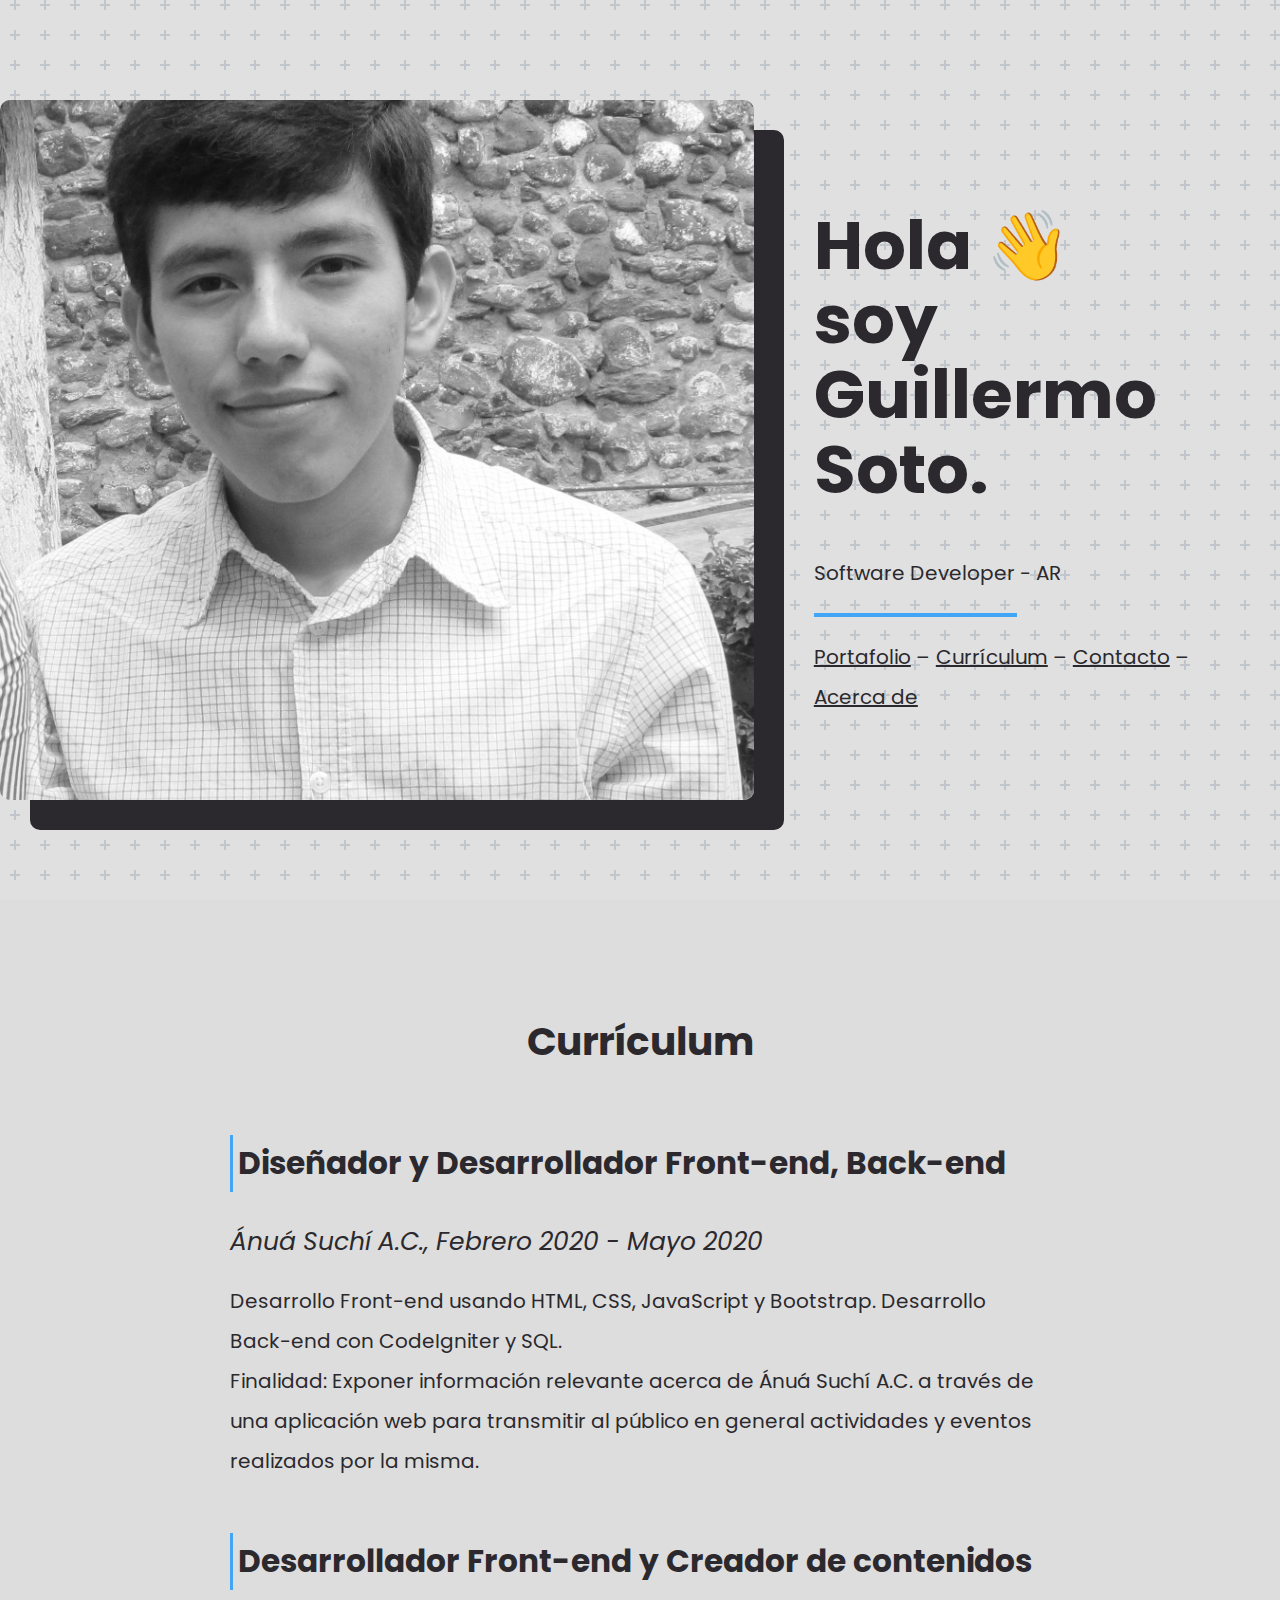
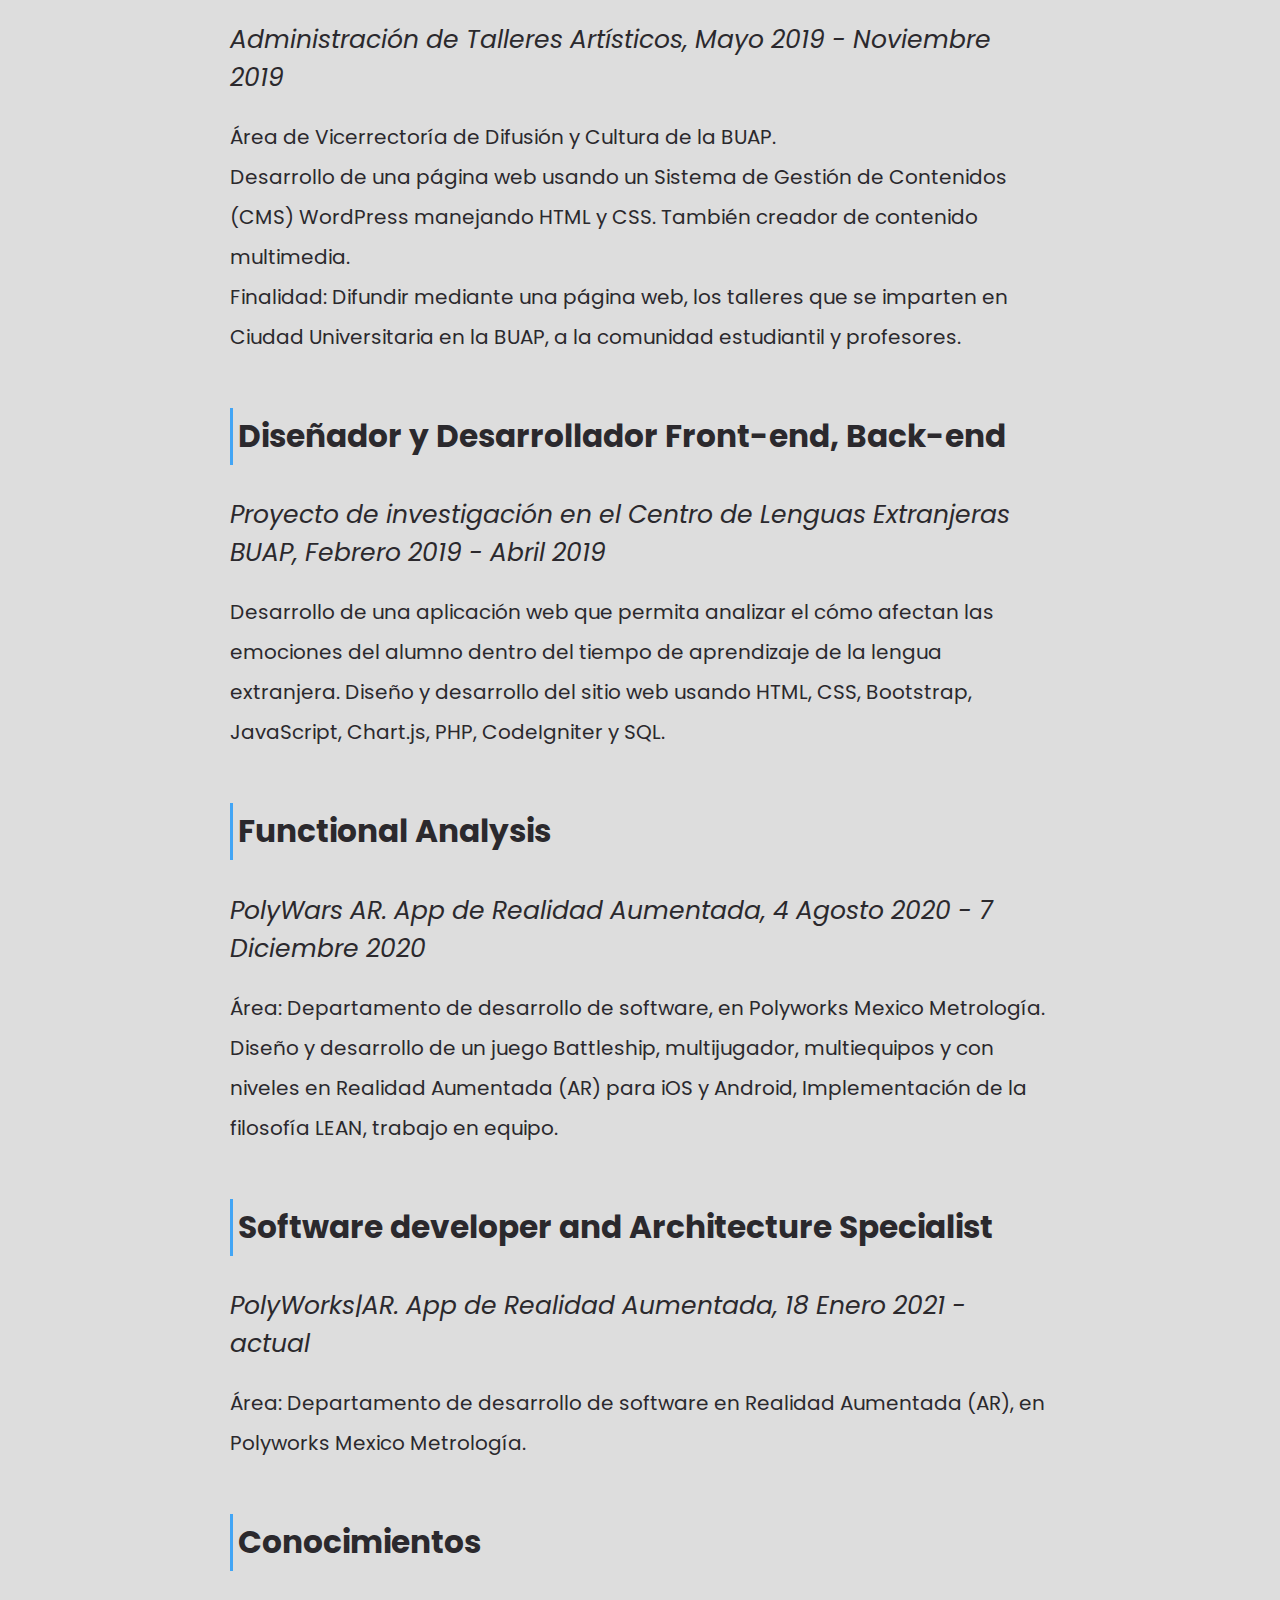
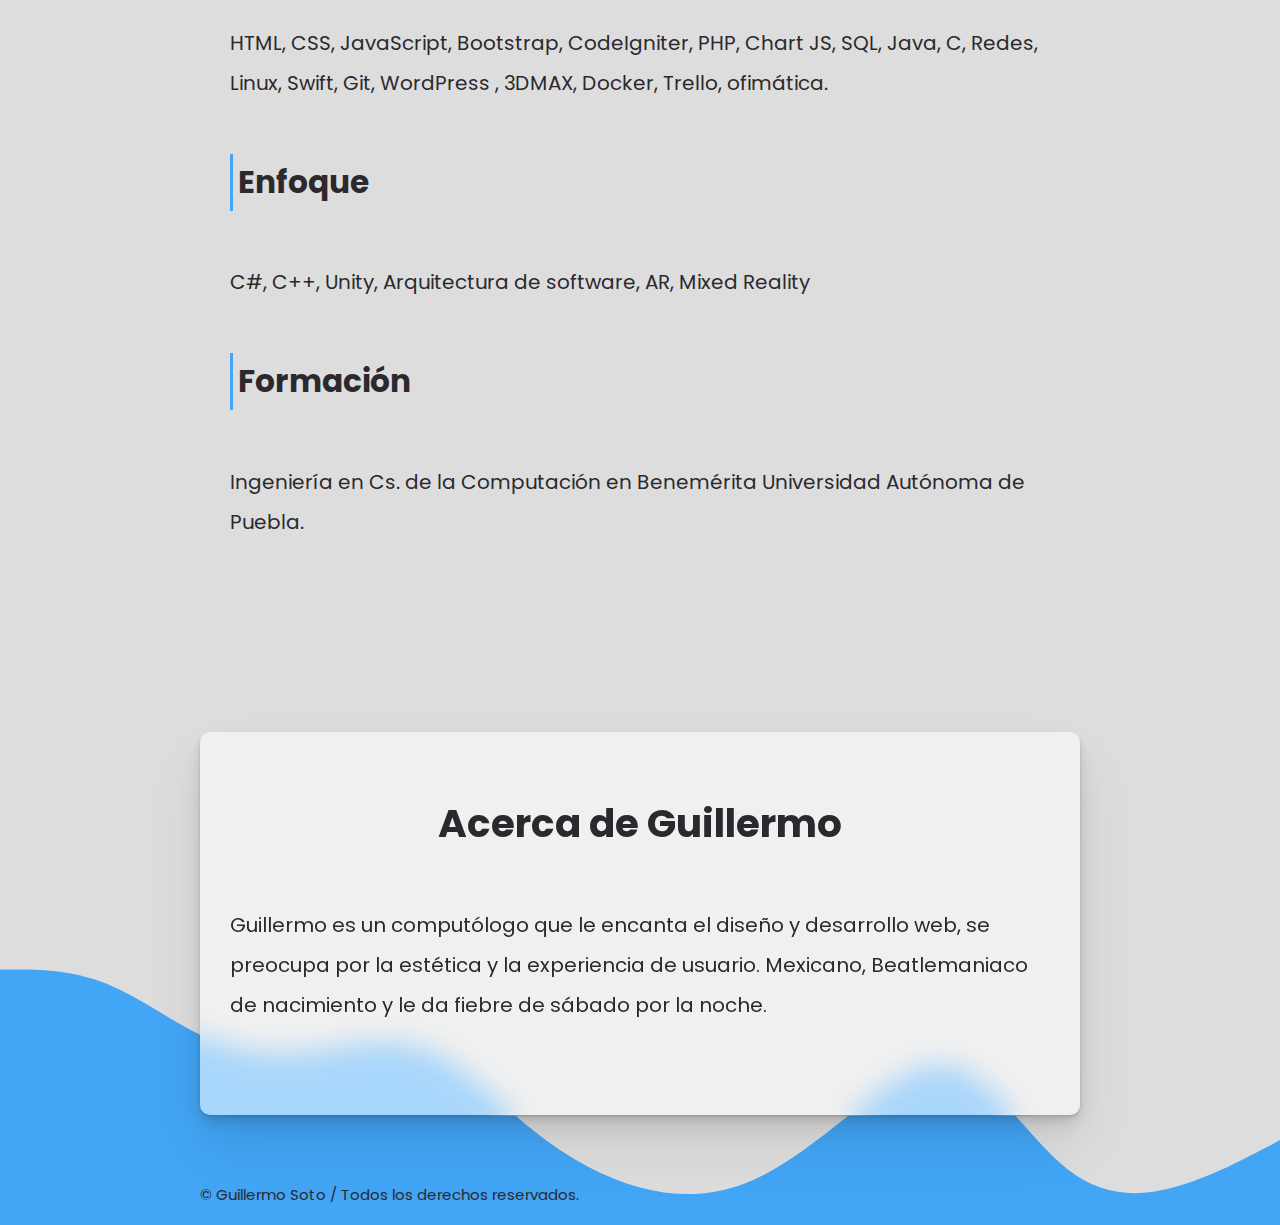
<file: index.html>
<!DOCTYPE html>
<html>

<head>
    <title>Guillermo Soto</title>
    <link rel="shortcut icon" href="img/icons8-coderwall-480.png" type="image/x-icon" sizes="64x64">
    <meta charset="UTF-8">
    <meta name="description"
        content="Guillermo es un computólogo que le encanta el diseño y desarrollo web, se preocupa por la estética y la experiencia de usuario. @sotow_ , @flowark">
    <meta name="keywords" content="web desing, developer, front-end, banck-end, computación">
    <meta name="author" content="Guillermo Soto">
    <meta name="viewport" content="width=device-width, initial-scale=1">
    <link rel="stylesheet" href="css/style.css">
    <link href="https://fonts.googleapis.com/css2?family=Poppins:wght@400;700&display=swap" rel="stylesheet">
    <!--Font awesome-->
    <link rel="stylesheet" href="https://cdnjs.cloudflare.com/ajax/libs/font-awesome/5.11.2/css/all.css"
        integrity="sha256-46qynGAkLSFpVbEBog43gvNhfrOj+BmwXdxFgVK/Kvc=" crossorigin="anonymous" />
</head>

<body>
    <div class="bgimg">
        <div class="main">
            <div class="container">
                <div class="imag"></div>
                <div class="text-container">
                    <h1> Hola &#128075;<br> soy Guillermo <br> Soto.</h1>
                    <p>Software Developer - AR</p>
                    <hr id="separador">
                    <p>
                        <a href="https://memobinario.blogspot.com/search/label/proyecto%20web">Portafolio</a>
                        &#8211;
                        <a href="#curriculum">Currículum</a> 
                        &#8211;
                        <a href="https://twitter.com/sotow_">Contacto</a>
                        &#8211;
                        <a href="#acerca-de">Acerca de</a>
                    </p>
                </div>
            </div>
        </div>
    </div>
    <div class="bg" id="curriculum">
        <div class="section">
            <div class="content">
                <h2>Currículum</h2>
                <h3>Diseñador y Desarrollador Front-end, Back-end</h3>
                <h4><i>Ánuá Suchí A.C., Febrero 2020 - Mayo 2020</i></h4>
                <p>Desarrollo Front-end usando HTML, CSS, JavaScript y Bootstrap. Desarrollo Back-end con CodeIgniter y SQL. <br>Finalidad: Exponer información relevante acerca de Ánuá Suchí A.C. a través de una aplicación web para transmitir al público en general actividades y eventos realizados por la misma.  
                </p>
                <h3>Desarrollador Front-end y Creador de contenidos</h3>
                <h4><i>Administración de Talleres Artísticos, Mayo 2019 - Noviembre 2019</i></h4>
                <p>Área de Vicerrectoría
                    de
                    Difusión y Cultura de la BUAP. <br>Desarrollo de una página web usando un Sistema de Gestión de Contenidos
                    (CMS)
                    WordPress manejando HTML y CSS. También creador de contenido multimedia.<br>Finalidad: Difundir mediante una
                    página web,
                    los talleres que se imparten en Ciudad Universitaria en la BUAP, a la comunidad estudiantil y
                    profesores.
                </p>
                <h3>Diseñador y Desarrollador Front-end, Back-end</h3>
                <h4><i>Proyecto de investigación en el Centro de Lenguas Extranjeras BUAP, Febrero 2019 - Abril 2019</i></h4>
                <p>Desarrollo de una aplicación web que permita analizar el cómo afectan las emociones del alumno dentro del tiempo de aprendizaje de la lengua extranjera. Diseño y desarrollo del sitio web usando HTML, CSS, Bootstrap, JavaScript, Chart.js, PHP, CodeIgniter y SQL.</p>
                <h3>Functional Analysis</h3>
                <h4><i>PolyWars AR. App de Realidad Aumentada, 4 Agosto 2020 - 7 Diciembre 2020</i></h4>
                <p>Área: Departamento de desarrollo de software, en Polyworks Mexico Metrología. <br>Diseño y desarrollo  de un juego Battleship, multijugador, multiequipos y con niveles en Realidad Aumentada (AR) para iOS y Android, Implementación de la filosofía LEAN, trabajo en equipo.</p>
                <h3>Software developer and Architecture Specialist</h3>
                <h4><i>PolyWorks|AR. App de Realidad Aumentada, 18 Enero 2021 - actual</i></h4>
                <p>Área: Departamento de desarrollo de software en Realidad Aumentada (AR), en Polyworks Mexico Metrología. </p>
                <h3>Conocimientos</h3>
                <p>HTML, CSS, JavaScript, Bootstrap, CodeIgniter, PHP, Chart JS, SQL, Java, C, Redes, Linux, Swift,
                    Git, WordPress , 3DMAX, Docker, Trello, ofimática.</p>
                <h3>Enfoque</h3>
                <p>C#, C++, Unity, Arquitectura de software, AR, Mixed Reality</p>
                <h3>Formación</h3>
                <p>Ingeniería en Cs. de la Computación en Benemérita Universidad Autónoma de Puebla.
                </p>
            </div>
        </div>
    </div>
    <div class="bg" id="acerca-de">
        <div class="section">
            <div class="content">
                <h2>Acerca de Guillermo</h2>
                <p>
                    Guillermo es un computólogo que le encanta el diseño y desarrollo web, se preocupa por la estética y
                    la experiencia de usuario. Mexicano, Beatlemaniaco de nacimiento y le da fiebre de sábado por la
                    noche.
                </p>
                <div class="box">
                    <div>
                        <a href="https://open.spotify.com/playlist/3Bn1VWQoANAyywSxzliEd5?si=L1-uCYehRzOevBFzUFn4Qw"
                            target="_blank" class="spoti-btn"><i class="fab fa-spotify fa-3x"></i>
                        </a>
                    </div>
                    <div>
                        <a href="https://twitter.com/sotow_" class="twit-btn" target="_blank"><i
                                class="fab fa-twitter fa-3x"></i>
                        </a>
                    </div>
                    <div>
                        <a href="https://github.com/flowark" class="git-btn"><i class="fab fa-github fa-3x"></i></a>
                    </div>
                </div>
                
            </div>
        </div>
        <div class="foot">
            <p>&#169; Guillermo Soto / Todos los derechos reservados.</p> 
        </div>
        <svg xmlns="http://www.w3.org/2000/svg" viewBox="0 0 1440 320"><path fill="#0099ff" fill-opacity="1" d="M0,32L20,32C40,32,80,32,120,48C160,64,200,96,240,112C280,128,320,128,360,122.7C400,117,440,107,480,122.7C520,139,560,181,600,213.3C640,245,680,267,720,277.3C760,288,800,288,840,272C880,256,920,224,960,192C1000,160,1040,128,1080,144C1120,160,1160,224,1200,256C1240,288,1280,288,1320,277.3C1360,267,1400,245,1420,234.7L1440,224L1440,320L1420,320C1400,320,1360,320,1320,320C1280,320,1240,320,1200,320C1160,320,1120,320,1080,320C1040,320,1000,320,960,320C920,320,880,320,840,320C800,320,760,320,720,320C680,320,640,320,600,320C560,320,520,320,480,320C440,320,400,320,360,320C320,320,280,320,240,320C200,320,160,320,120,320C80,320,40,320,20,320L0,320Z"></path></svg>
    </div>
    <script src="https://ajax.googleapis.com/ajax/libs/jquery/3.3.1/jquery.min.js"></script>
    <script>
        $(document).ready(function () {
            // Add smooth scrolling to all links
            $("a").on('click', function (event) {

                // Make sure this.hash has a value before overriding default behavior
                if (this.hash !== "") {
                    // Prevent default anchor click behavior
                    event.preventDefault();

                    // Store hash
                    var hash = this.hash;

                    // Using jQuery's animate() method to add smooth page scroll
                    // The optional number (800) specifies the number of milliseconds it takes to scroll to the specified area
                    $('html, body').animate({
                        scrollTop: $(hash).offset().top
                    }, 800, function () {

                        // Add hash (#) to URL when done scrolling (default click behavior)
                        window.location.hash = hash;
                    });
                } // End if
            });
        });
    </script>
</body>

</html>
</file>
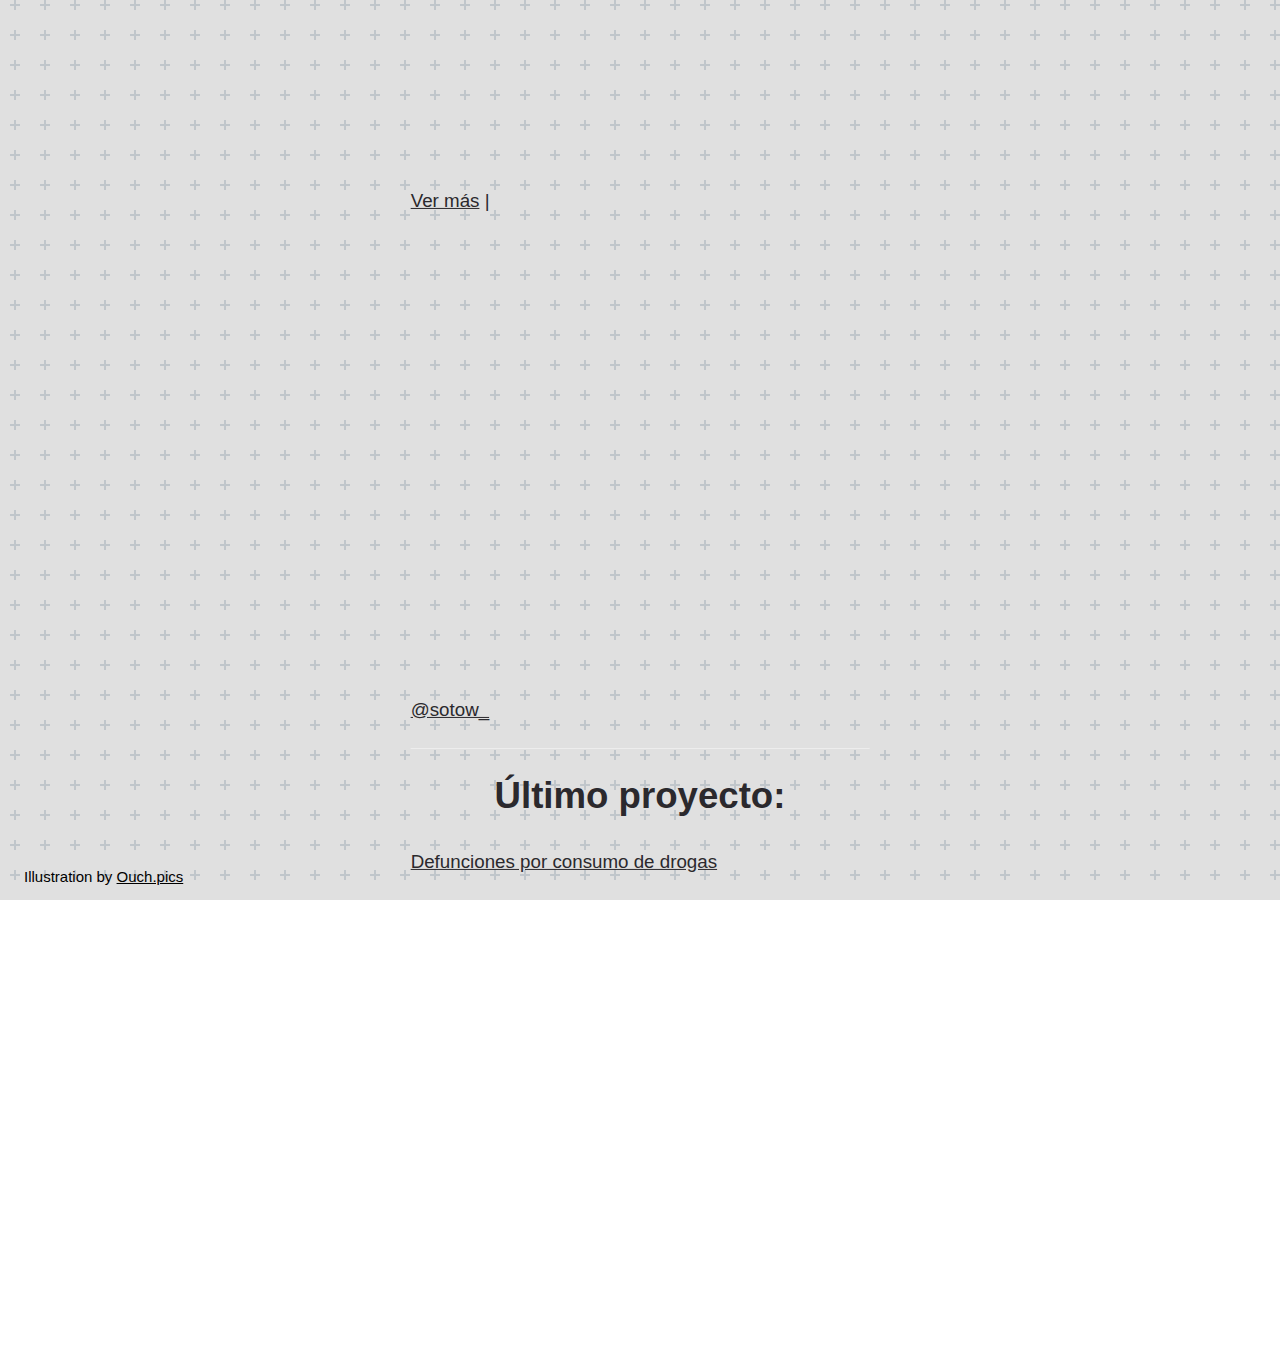
<file: index.html.html>
<!DOCTYPE html>
<html>
<title>Guillermo Soto</title>
<link rel="shortcut icon" href="img/icons8-coderwall-480.png" type="image/x-icon" sizes="64x64">
<meta charset="UTF-8">
<meta name="viewport" content="width=device-width, initial-scale=1">
<link rel="stylesheet" href="https://www.w3schools.com/w3css/4/w3.css">
<link rel="stylesheet" href="css/style.css">
<link href="https://fonts.googleapis.com/css?family=Roboto|Roboto+Slab:700&display=swap" rel="stylesheet">
<!--Font awesome-->
<link rel="stylesheet" href="https://cdnjs.cloudflare.com/ajax/libs/font-awesome/5.11.2/css/all.css"
    integrity="sha256-46qynGAkLSFpVbEBog43gvNhfrOj+BmwXdxFgVK/Kvc=" crossorigin="anonymous" />

<body>
    <div class="bgimg w3-display-container w3-animate-opacity">
        <div class="w3-display-middle principal">
            <h1 class="w3-jumbo w3-animate-top">Guillermo Soto</h1>
            <p>Estudiante de Ing. en Cs. de la Computación</p>
            <hr id="separador">
            <p>
                <a href="https://gsoto.000webhostapp.com/"><svg class="svg-icon" viewBox="0 0 20 20">
                        <path fill="none"
                            d="M19.175,4.856L15.138,0.82c-0.295-0.295-0.817-0.295-1.112,0L8.748,6.098c-0.307,0.307-0.307,0.805,0,1.112l1.462,1.462l-1.533,1.535L7.215,8.746c-0.307-0.307-0.805-0.307-1.112,0l-5.278,5.276c-0.307,0.307-0.307,0.805,0,1.112l4.037,4.037c0.154,0.153,0.355,0.23,0.556,0.23c0.201,0,0.403-0.077,0.556-0.23l5.28-5.276c0.148-0.148,0.23-0.347,0.23-0.556c0-0.209-0.083-0.409-0.23-0.556l-1.464-1.464l1.533-1.535l1.462,1.462c0.153,0.153,0.355,0.23,0.556,0.23c0.201,0,0.402-0.077,0.556-0.23l5.278-5.278c0.147-0.147,0.23-0.347,0.23-0.556C19.406,5.203,19.322,5.004,19.175,4.856zM9.585,13.339l-4.167,4.164l-2.925-2.925l4.166-4.164l0.906,0.905l-0.67,0.668c-0.307,0.307-0.307,0.805,0,1.112c0.154,0.153,0.356,0.23,0.556,0.23c0.203,0,0.403-0.077,0.556-0.23l0.67-0.668L9.585,13.339z M13.341,9.578l-0.906-0.906l0.663-0.662c0.307-0.307,0.307-0.805,0-1.112c-0.307-0.307-0.805-0.307-1.112,0L11.322,7.56l-0.906-0.906l4.166-4.166l2.925,2.925L13.341,9.578z">
                        </path>
                    </svg>Ver más</a> |

                <a href="https://twitter.com/sotow_"><svg class="svg-icon" viewBox="0 0 20 20">
                        <path fill="none"
                            d="M18.258,3.266c-0.693,0.405-1.46,0.698-2.277,0.857c-0.653-0.686-1.586-1.115-2.618-1.115c-1.98,0-3.586,1.581-3.586,3.53c0,0.276,0.031,0.545,0.092,0.805C6.888,7.195,4.245,5.79,2.476,3.654C2.167,4.176,1.99,4.781,1.99,5.429c0,1.224,0.633,2.305,1.596,2.938C2.999,8.349,2.445,8.19,1.961,7.925C1.96,7.94,1.96,7.954,1.96,7.97c0,1.71,1.237,3.138,2.877,3.462c-0.301,0.08-0.617,0.123-0.945,0.123c-0.23,0-0.456-0.021-0.674-0.062c0.456,1.402,1.781,2.422,3.35,2.451c-1.228,0.947-2.773,1.512-4.454,1.512c-0.291,0-0.575-0.016-0.855-0.049c1.588,1,3.473,1.586,5.498,1.586c6.598,0,10.205-5.379,10.205-10.045c0-0.153-0.003-0.305-0.01-0.456c0.7-0.499,1.308-1.12,1.789-1.827c-0.644,0.28-1.334,0.469-2.06,0.555C17.422,4.782,17.99,4.091,18.258,3.266">
                        </path>
                    </svg>@sotow_</a>
            </p>
            <hr id="separador2">
            <h2>Último proyecto:</h2>
            <p><a href="https://flowark.github.io/Proyecto-MineriaDeDatos/">Defunciones por consumo de drogas<svg
                        class="svg-icon" viewBox="0 0 20 20">
                        <path fill="none"
                            d="M11.611,10.049l-4.76-4.873c-0.303-0.31-0.297-0.804,0.012-1.105c0.309-0.304,0.803-0.293,1.105,0.012l5.306,5.433c0.304,0.31,0.296,0.805-0.012,1.105L7.83,15.928c-0.152,0.148-0.35,0.223-0.547,0.223c-0.203,0-0.406-0.08-0.559-0.236c-0.303-0.309-0.295-0.803,0.012-1.104L11.611,10.049z">
                        </path>
                    </svg></a>
            </p>
        </div>
        <div class="w3-display-bottomleft w3-padding-large">
            Illustration by <a href="https://icons8.com/" target="_blank">Ouch.pics</a>
        </div>
    </div>
</body>

</html>
</file>
<file: css/style.css>
/*ESTILO CARD*/
* {
    /*transition: .33s ease all;*/
    box-sizing: border-box;
}
body {
    margin: 0;
    padding: 0;
}
html {
    box-sizing: border-box;
    scroll-behavior: smooth;
}
/*ESTILO GRAL.*/
h1{
    font-size: 4.236em;/*3.052em;*/
    line-height: 1.1;
    text-align: left !important;
}
h2{
    font-size:2.441em;
}
h3{
    font-size:1.953em;
}
h1,h2,h3 {
    font-family: 'Poppins', sans-serif;
    font-weight: 700;
    text-align: center;
    color: #2B292D;
}
h4{
    font-size:1.563em;
    margin: 0;
    font-family: 'Poppins', sans-serif;
    font-weight: 400;
    color: #2B292D;
}

body,
html {
    height: 100%
}

p{
    font-family: 'Poppins', sans-serif;
    font-weight: 400;
    text-align: left;
    font-size: 1.2500em;
    line-height: 2;
    color: #2B292D;
}
.main a{
    color: #2B292D;
}
.foot{
    font-size: 12px;
    display: inline-block;
}
.main a:hover{
    background-color: #42a5f5;
    border-radius: 5px;
}
.bgimg {
    background-color: #e0e0e0;
    background-image: url("data:image/svg+xml,%3Csvg width='60' height='60' viewBox='0 0 60 60' xmlns='http://www.w3.org/2000/svg'%3E%3Cg fill='none' fill-rule='evenodd'%3E%3Cg fill='%2392a0ac' fill-opacity='0.4'%3E%3Cpath d='M36 34v-4h-2v4h-4v2h4v4h2v-4h4v-2h-4zm0-30V0h-2v4h-4v2h4v4h2V6h4V4h-4zM6 34v-4H4v4H0v2h4v4h2v-4h4v-2H6zM6 4V0H4v4H0v2h4v4h2V6h4V4H6z'/%3E%3C/g%3E%3C/g%3E%3C/svg%3E");
    min-height: 100%;
    background-position: center;
    /*background-size: cover;*/
}
#separador {
  border: 0;
  border-top: 4px solid #42a5f5;
  width: 50%;
  margin-top: 20px;
  margin-bottom: 20px;
  text-align: right;
  margin-left: 0;
}
/*ESTILO CARD*/
div.main, div.section {
    height: 100%;
    display: flex;
    align-items: center;
    justify-content: center;
}
div.container {
    display: flex;
    flex-direction: column;
    align-items: center;
    justify-content: center;
    margin: 30px;
    /*color: #e0e0e0;
    background: rgb(66,165,245);
    background: linear-gradient(0deg, rgba(66,165,245,1) 0%, rgba(51,8,103,0.6) 100%);*/
}
div.imag {
    height: 300px;
    width: 100%;
    background: url("../img/perfil Guillermo Soto.jpg");
    background-position: center;
    background-size: cover;
    box-shadow: 30px 30px #2B292D;
    border-radius: 10px;
}
div.text-container{
    margin: 10px;
}
@media screen and (width: 768px) {
    div.main{
        height: 100vh;
    }
}
@media screen and (min-width: 768px) {
    div.container {
        flex-direction: row;
        width: 100%;
    }
    div.imag {
        height: 420px;
        min-width: 360px;
    }
    div.text-container {
        margin: 0 60px;
        max-width: 660px;
    }
    div.section{
        padding-left: 100px;
        padding-right: 100px;
    }
    div.bg .foot{
        padding-left: 100px;
    }
}
@media screen and (min-width: 1024px) {
    div.main {
        height: 100vh;
    }
    div.section{
        padding-left: 200px;
        padding-right: 200px;
        padding-top: 50px;
        padding-bottom: 50px;
    }
    div.imag {
        height: 700px;
        width: 100vh;
    }
    div.bg .foot{
        padding-left: 200px;
    }
}
@media screen and (min-width: 1920px) {
    div.main {
        height: 100vh;
    }
    div.section{
        padding-left: 500px;
        padding-right: 500px;
        padding-top: 50px;
        padding-bottom: 50px;
    }
    div.imag {
        height: 700px;
        width: 100vh;
    }
    div.bg .foot{
        padding-left: 500px;
    }
}
/*ESTILO CURRI*/
.bg{
    background-color: #dddddd;
}
.content{
    display: flex;
    flex-direction: column;
    /*align-items: center;*/
    justify-content: center;
    /*margin: 30px;*/
    padding: 30px;
    padding-bottom: 70px;
}
.content p, .content h3{
    text-align: left;
}
.content h3{
    border-left-style: solid;
    border-color: #42a5f5;
    padding: 5px;
}
/*ESTILO ACERCA DE*/
#acerca-de .spoti-btn, #acerca-de .twit-btn, #acerca-de .git-btn, #acerca-de .spoti-btn:link, #acerca-de .twit-btn:link, #acerca-de .gi-btn:link {
    color: #42a5f5;    
}
#acerca-de .spoti-btn:hover, #acerca-de .twit-btn:hover, #acerca-de .git-btn:hover{
    color: #2B292D;
}
.box {
    display: flex;
    justify-content: center;
    align-content: center; 
    align-items: center;
    grid-gap: 2%;
}
/*WAVES*/
#acerca-de svg{
    background-repeat: no-repeat;
    width: 100%;
    height: auto;
    position: absolute; 
    z-index: -1;
    right: 0%;
    bottom: 0;
}
#acerca-de svg path {
    fill: #42a5f5;
}
#acerca-de{
    position: relative; 
    z-index: 1;
}
#acerca-de .content{
    background: rgba( 255, 255, 255, 0.55 );
    /*box-shadow: 0 8px 32px 0 rgba( 31, 38, 135, 0.37 );*/
    box-shadow: 0 1px 2px rgba(0,0,0,0.07), 
    0 2px 4px rgba(0,0,0,0.07), 
    0 4px 8px rgba(0,0,0,0.07), 
    0 8px 16px rgba(0,0,0,0.07),
    0 16px 32px rgba(0,0,0,0.07), 
    0 32px 64px rgba(0,0,0,0.07);
    backdrop-filter: blur( 13px );-webkit-backdrop-filter: blur( 13px );
    border-radius: 10px;
    /*border: 1px solid rgba( 255, 255, 255, 0.18 ); */
}
</file>
